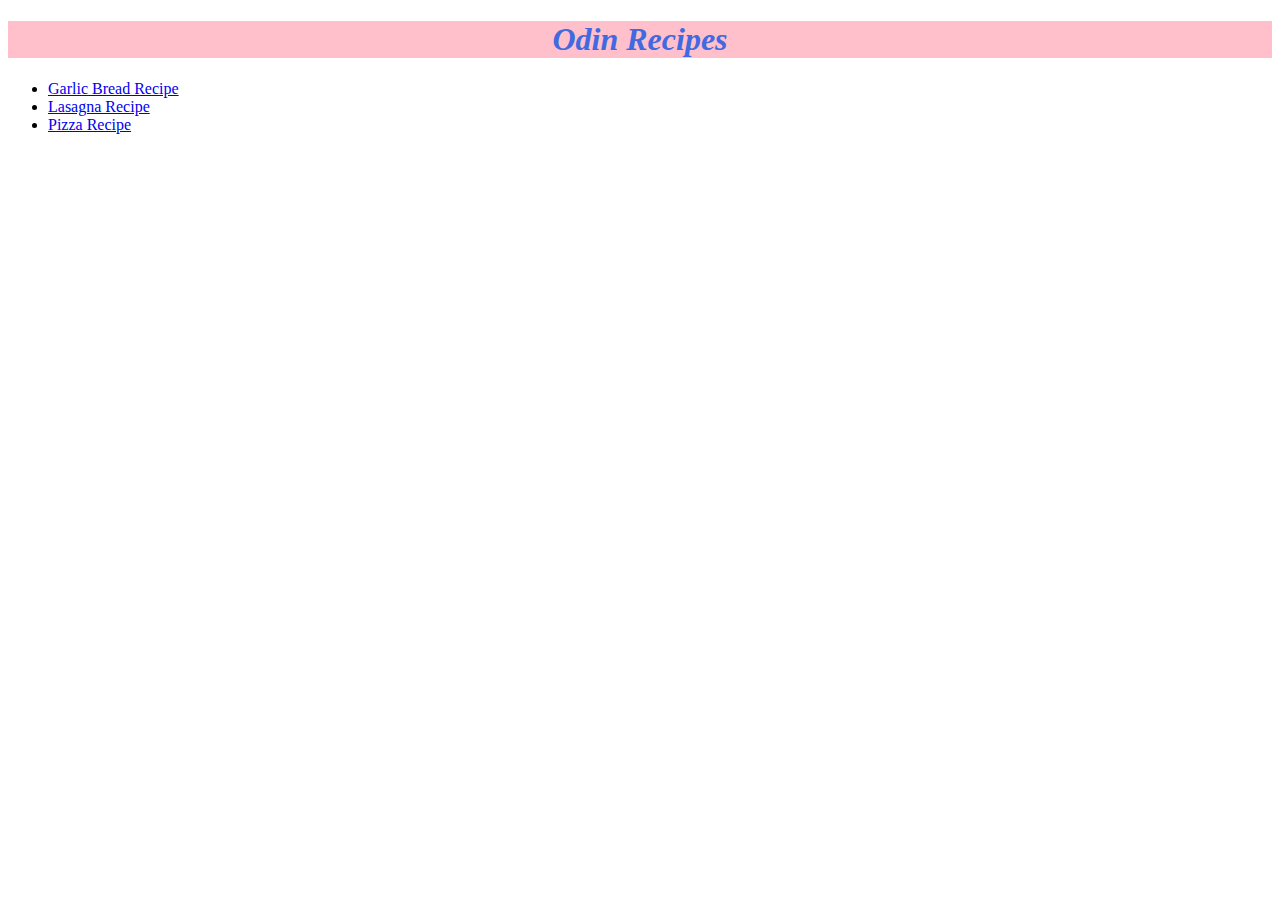
<file: index.html>
<!DOCTYPE html>
<html>
    <head>
        <title>Recipes</title>
        <meta charset="utf-8">

        <!--CSS-->
        <link rel="stylesheet" href="styles.css">
    </head>

    <body>
        <h1 class="headers">Odin Recipes</h1>

        <!--Unordered list of the recipes so as to organize them. All pages are relative links-->
        <ul>
            <li>
                <a href="./recipes/garlic-bread.html">Garlic Bread Recipe</a>
            </li>
            <li>
                <a href="./recipes/lasagna.html">Lasagna Recipe</a>
            </li>
            <li>
                <a href="./recipes/pizza.html">Pizza Recipe</a>
            </li>
        </ul>
    </body>

</html>
</file>
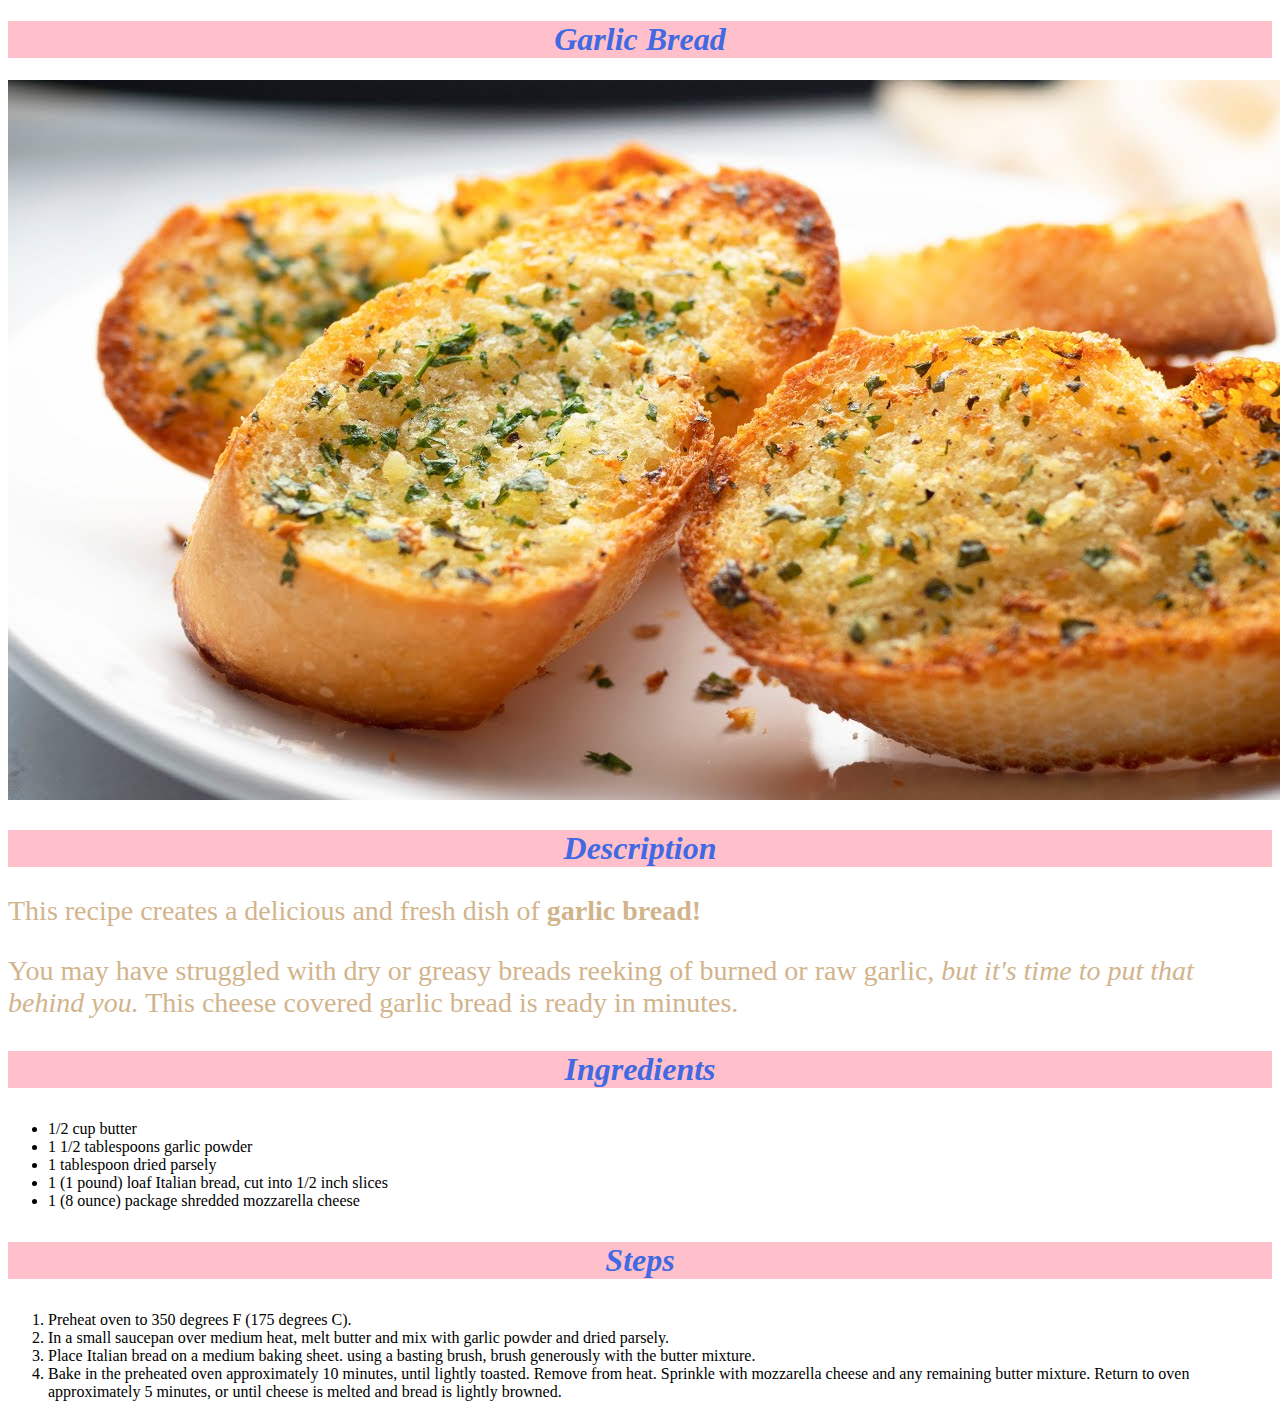
<file: recipes/garlic-bread.html>
<!DOCTYPE html>
<html>
    <head>
        <title>Garlic Bread Recipe</title>
        <meta charset="utf-8">

        <link rel="stylesheet" href=../styles.css>
    </head>

    <!--Referring to this recipe: https://www.allrecipes.com/recipe/21080/great-garlic-bread/-->
    <body>

        <!--Header for the page and an image of garlic bread-->
        <h1 class="headers">Garlic Bread</h1>
        <img src="../images/garlicbread.jpg" alt="A picture of garlic bread">

        <!--Header for the description and a brief description of the recipe-->
        <h2 class="headers">Description</h2>
        <p>This recipe creates a delicious and fresh dish of <strong>garlic bread!</strong></p>
        <p>You may have struggled with dry or greasy breads reeking of burned or raw garlic, <em>but it's time to put that behind you.</em> This cheese covered garlic bread is ready in minutes.</p>

        <!--Ingredients to make the garlic bread in an unordered list-->
        <h3 class="headers">Ingredients</h3>
        <ul>
            <li>1/2 cup butter</li>
            <li>1 1/2 tablespoons garlic powder</li>
            <li>1 tablespoon dried parsely</li>
            <li>1 (1 pound) loaf Italian bread, cut into 1/2 inch slices</li>
            <li>1 (8 ounce) package shredded mozzarella cheese</li>
        </ul>

        <!--Steps for making the garlic bread in an ordered list-->
        <h3 class="headers">Steps</h3>
        <ol>
            <li>Preheat oven to 350 degrees F (175 degrees C).</li>
            <li>In a small saucepan over medium heat, melt butter and mix with garlic powder and dried parsely.</li>
            <li>Place Italian bread on a medium baking sheet. using a basting brush, brush generously with the butter mixture.</li>
            <li>Bake in the preheated oven approximately 10 minutes, until lightly toasted. Remove from heat. Sprinkle with mozzarella cheese and any remaining butter mixture. 
                Return to oven approximately 5 minutes, or until cheese is melted and bread is lightly browned.</li>
        </ol>

    </body>

</html>
</file>
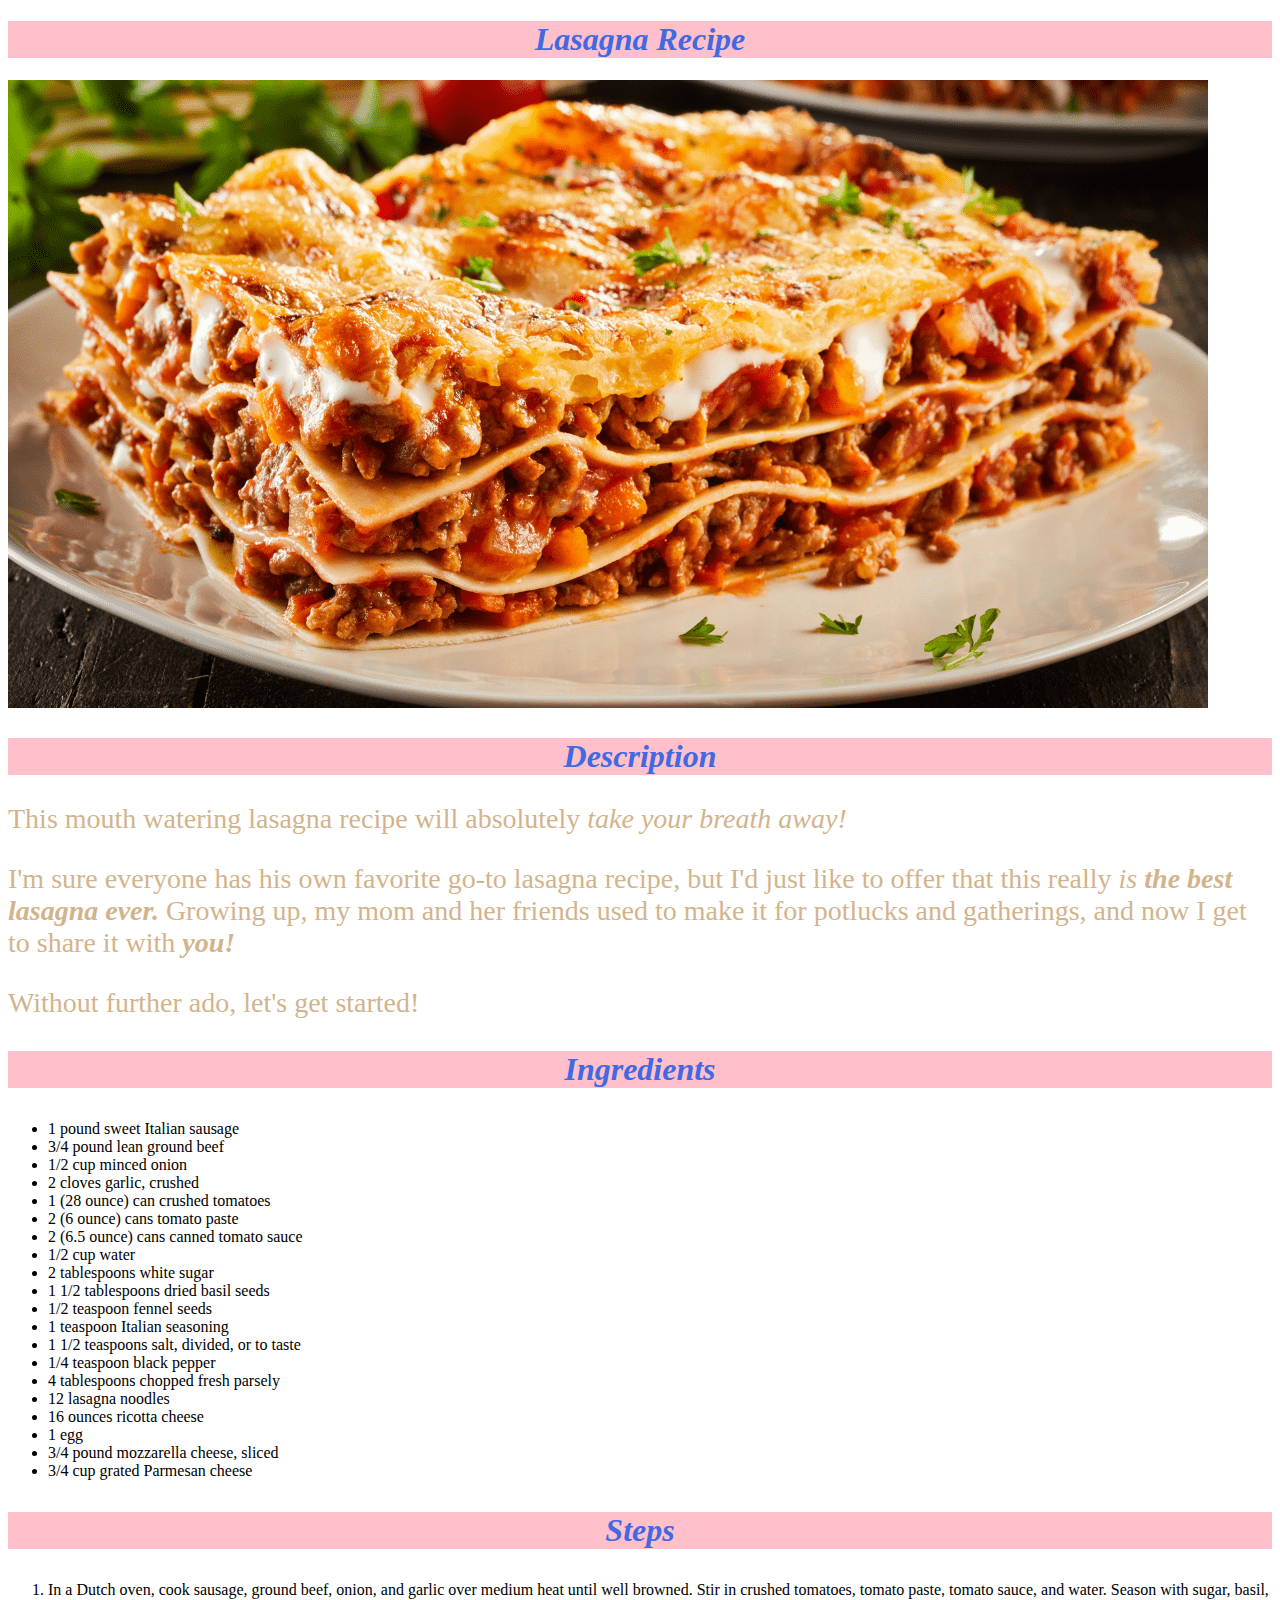
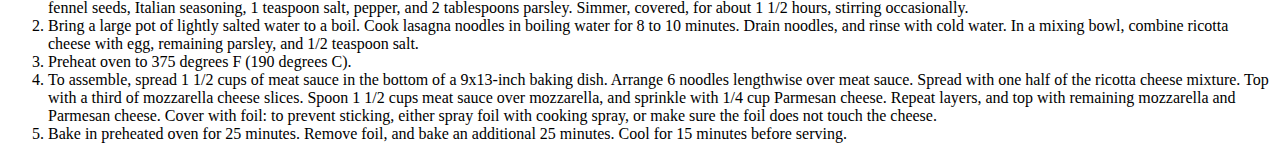
<file: recipes/lasagna.html>
<!DOCTYPE html>
<html>
    <head>
        <title>Lasagna Recipe</title>
        <meta charset="utf-8">

        <link rel="stylesheet" href="../styles.css">
    </head>

    <!--This page refers to this recipe: https://www.allrecipes.com/recipe/23600/worlds-best-lasagna/-->
    <body>
        <!--Heading and image of the dish-->
        <h1 class="headers">Lasagna Recipe</h1>
        <img src="../images/lasagna.png" alt="A picture of lasagna">

        <!--Flavor text here inspired by: https://www.thepioneerwoman.com/food-cooking/recipes/a11728/best-lasagna-recipe/-->
        <h2 class="headers">Description</h2>
        <p>This mouth watering lasagna recipe will absolutely <em>take your breath away!</em></p>
        <p>I'm sure everyone has his own favorite go-to lasagna recipe, but I'd just like to offer that this really <em>is</em> <strong><em>the best lasagna ever.</em></strong>
            Growing up, my mom and her friends used to make it for potlucks and gatherings, and now I get to share it with <em><strong>you!</strong></em></p>
        <p>Without further ado, let's get started!</p>

        <!--Ingredients for making the lasagna in an unordered list-->
        <h3 class="headers">Ingredients</h3>
        <ul>
            <li>1 pound sweet Italian sausage</li>
            <li>3/4 pound lean ground beef</li>
            <li>1/2 cup minced onion</li>
            <li>2 cloves garlic, crushed</li>
            <li>1 (28 ounce) can crushed tomatoes</li>
            <li>2 (6 ounce) cans tomato paste</li>
            <li>2 (6.5 ounce) cans canned tomato sauce</li>
            <li>1/2 cup water</li>
            <li>2 tablespoons white sugar</li>
            <li>1 1/2 tablespoons dried basil seeds</li>
            <li>1/2 teaspoon fennel seeds</li>
            <li>1 teaspoon Italian seasoning</li>
            <li>1 1/2 teaspoons salt, divided, or to taste</li>
            <li>1/4 teaspoon black pepper</li>
            <li>4 tablespoons chopped fresh parsely</li>
            <li>12 lasagna noodles</li>
            <li>16 ounces ricotta cheese</li>
            <li>1 egg</li>
            <li>3/4 pound mozzarella cheese, sliced</li>
            <li>3/4 cup grated Parmesan cheese</li>
        </ul>

        <!--Steps for making the recipe in an ordered list-->
        <h3 class="headers">Steps</h3>
        <ol>
            <li>
                In a Dutch oven, cook sausage, ground beef, onion, and garlic over medium heat until well browned. Stir in crushed tomatoes, tomato paste, tomato sauce, and water. Season with sugar, basil, fennel seeds, Italian seasoning, 1 teaspoon salt, pepper, and 2 tablespoons parsley. Simmer, covered, for about 1 1/2 hours, stirring occasionally.
            </li>
            <li>
                Bring a large pot of lightly salted water to a boil. Cook lasagna noodles in boiling water for 8 to 10 minutes. Drain noodles, and rinse with cold water. 
                In a mixing bowl, combine ricotta cheese with egg, remaining parsley, and 1/2 teaspoon salt.
            </li>
            <li>
                Preheat oven to 375 degrees F (190 degrees C).
            </li>
            <li> 
                To assemble, spread 1 1/2 cups of meat sauce in the bottom of a 9x13-inch baking dish. Arrange 6 noodles lengthwise over meat sauce. 
                Spread with one half of the ricotta cheese mixture. Top with a third of mozzarella cheese slices. Spoon 1 1/2 cups meat sauce over mozzarella, 
                and sprinkle with 1/4 cup Parmesan cheese. Repeat layers, and top with remaining mozzarella and Parmesan cheese. Cover with foil: to prevent sticking, 
                either spray foil with cooking spray, or make sure the foil does not touch the cheese.
            </li>
            <li>
                Bake in preheated oven for 25 minutes. Remove foil, and bake an additional 25 minutes. Cool for 15 minutes before serving.
            </li>
        </ol>
    </body>

</html>
</file>
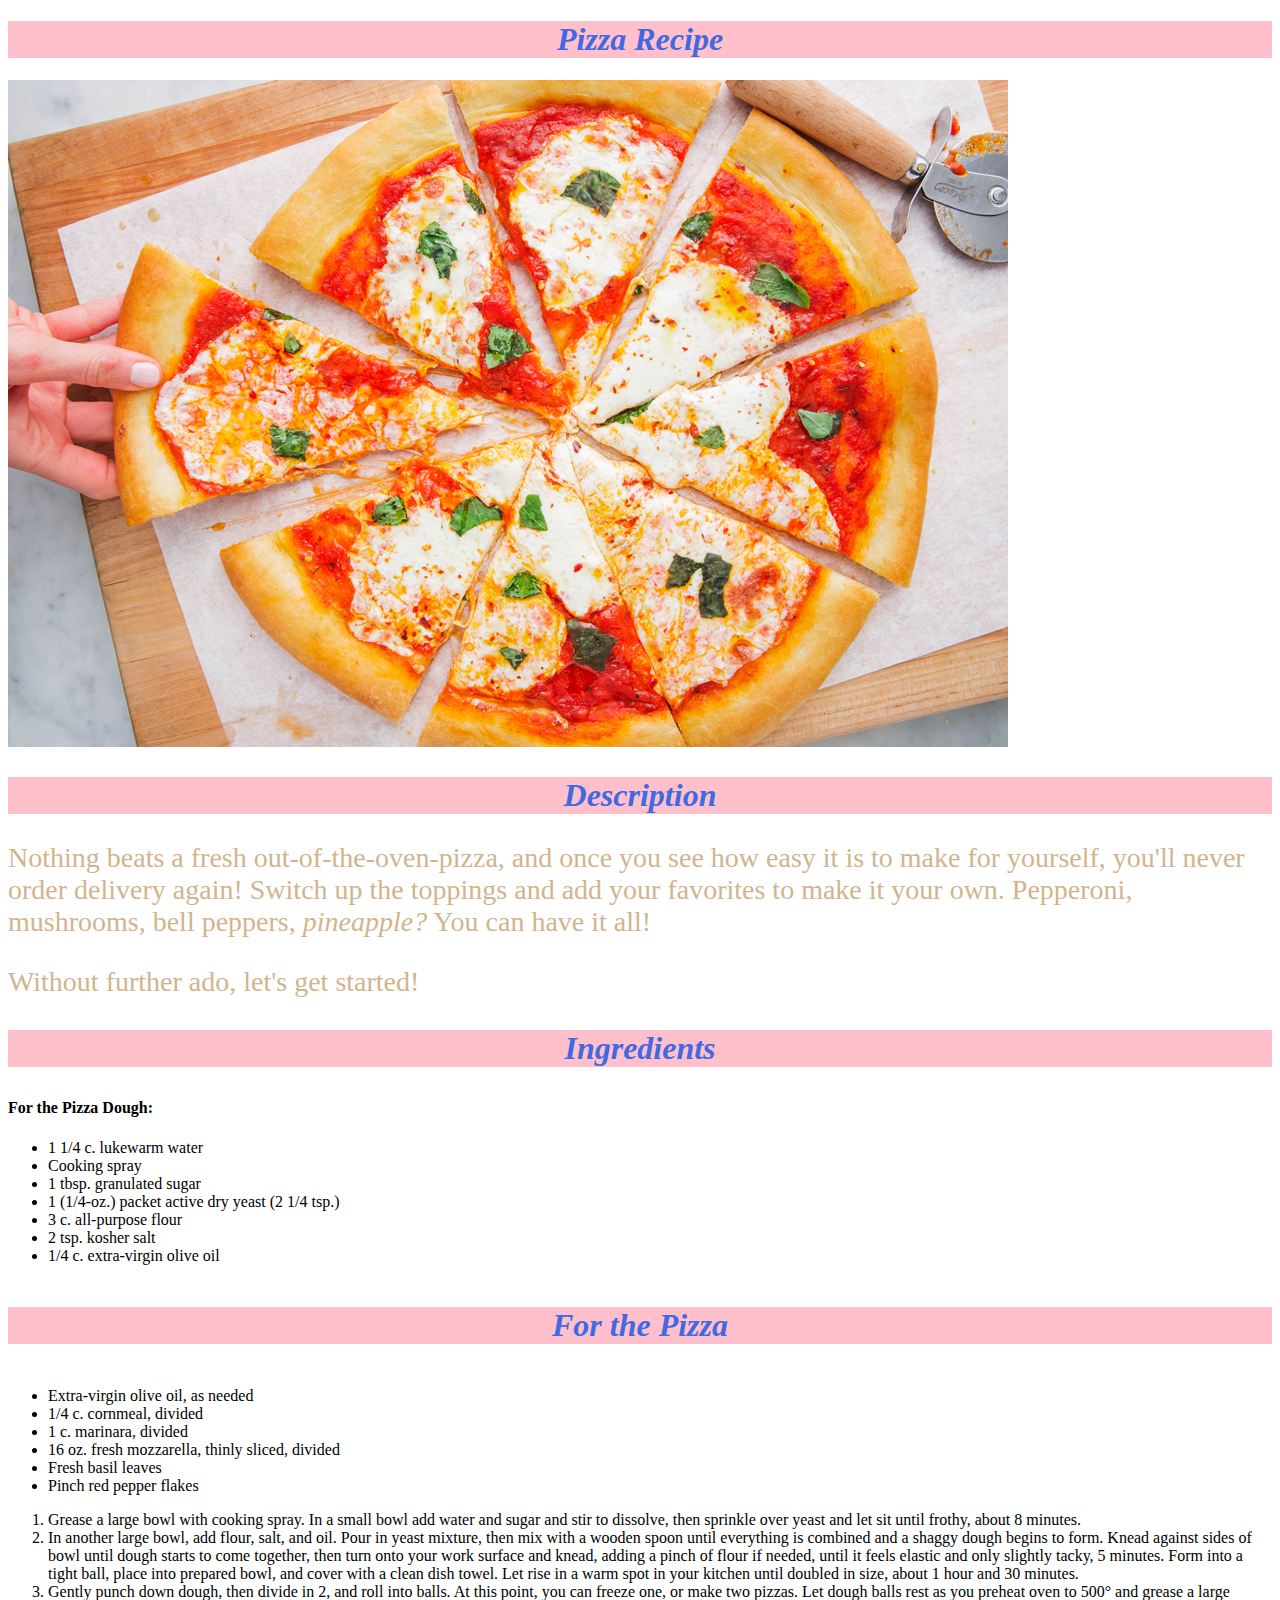
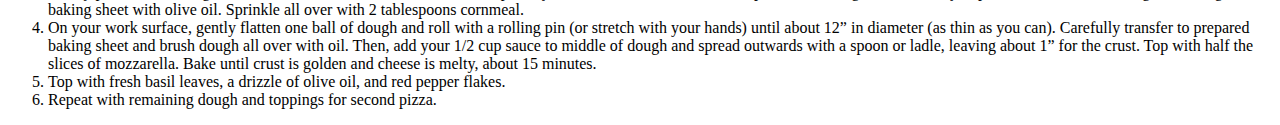
<file: recipes/pizza.html>
<!DOCTYPE html>
<html>
    <head>
        <title>Pizza Recipe</title>
        <meta charset="utf-8">

        <link rel="stylesheet" href="../styles.css"
    </head>

    <!--This page is based off of this recipe: https://www.delish.com/cooking/recipe-ideas/a24893663/homemade-pizza-recipe/ -->
    <body>
        <!--Heading and image of pizza-->
        <h1 class="headers">Pizza Recipe</h1>
        <img src="../images/pizza.png" alt= "A picture of pizza">

        <!--Heading and a brief description of the recipe. Description based off of: https://www.delish.com/cooking/recipe-ideas/a24893663/homemade-pizza-recipe/ -->
        <h2 class="headers">Description</h2>
        <p>
            Nothing beats a fresh out-of-the-oven-pizza, and once you see how easy it is to make for yourself, you'll never order delivery again!
            Switch up the toppings and add your favorites to make it your own. Pepperoni, mushrooms, bell peppers, <em>pineapple?</em> You can have it all!
        </p>
        <p>Without further ado, let's get started!</p>

        <!--Heading and Unordered list of the ingredients-->
        <h3 class="headers">Ingredients</h3>

        <h4>For the Pizza Dough: </h4>
        <ul>
            <li>1 1/4 c. lukewarm water</li>
            <li>Cooking spray</li>
            <li>1 tbsp. granulated sugar</li>
            <li>1 (1/4-oz.) packet active dry yeast (2 1/4 tsp.)</li>
            <li>3 c. all-purpose flour</li>
            <li>2 tsp. kosher salt</li>
            <li>1/4 c. extra-virgin olive oil</li>
        </ul>

        <h4 class="headers">For the Pizza</h4>
        <ul>
            <li>Extra-virgin olive oil, as needed</li>
            <li>1/4 c. cornmeal, divided</li>
            <li>1 c. marinara, divided</li>
            <li>16 oz. fresh mozzarella, thinly sliced, divided</li>
            <li>Fresh basil leaves</li>
            <li>Pinch red pepper flakes</li>
        </ul>

        <!--Heading and ordered list for the directions-->
        <ol>
            <li>
                Grease a large bowl with cooking spray. In a small bowl add water and sugar and stir to dissolve, then sprinkle over yeast and let sit until frothy, about 8 minutes.
            </li>
            <li>
                In another large bowl, add flour, salt, and oil. Pour in yeast mixture, then mix with a wooden spoon until everything is combined and a shaggy dough begins to form. 
                Knead against sides of bowl until dough starts to come together, then turn onto your work surface and knead, adding a pinch of flour if needed, until it feels elastic and 
                only slightly tacky, 5 minutes. Form into a tight ball, place into prepared bowl, and cover with a clean dish towel. Let rise in a warm spot in your kitchen until doubled in size, 
                about 1 hour and 30 minutes.
            </li>
            <li>
                Gently punch down dough, then divide in 2, and roll into balls. At this point, you can freeze one, or make two pizzas. 
                Let dough balls rest as you preheat oven to 500° and grease a large baking sheet with olive oil. Sprinkle all over with 2 tablespoons cornmeal. 
            </li>
            <li>
                On your work surface, gently flatten one ball of dough and roll with a rolling pin (or stretch with your hands) until about 12” in diameter (as thin as you can). 
                Carefully transfer to prepared baking sheet and brush dough all over with oil. Then, add your 1/2 cup sauce to middle of dough and spread outwards with a spoon or ladle, 
                leaving about 1” for the crust. Top with half the slices of mozzarella. Bake until crust is golden and cheese is melty, about 15 minutes. 
            </li>
            <li>
                Top with fresh basil leaves, a drizzle of olive oil, and red pepper flakes. 
            </li>
            <li>
                Repeat with remaining dough and toppings for second pizza. 
            </li>
        </ol>
    </body>
</html>
</file>
<file: styles.css>
/* Odin recipes stylesheet */

.headers {
    color: royalblue;
    background-color: pink;
    text-align: center;
    font-weight: 900;
    font-family: "Times New Roman", Arial, Helvetica, sans-serif;
    font-style: italic;
    font-size: 32px;
}

p {
    color: tan;
    font-size: 28px;
}
</file>
